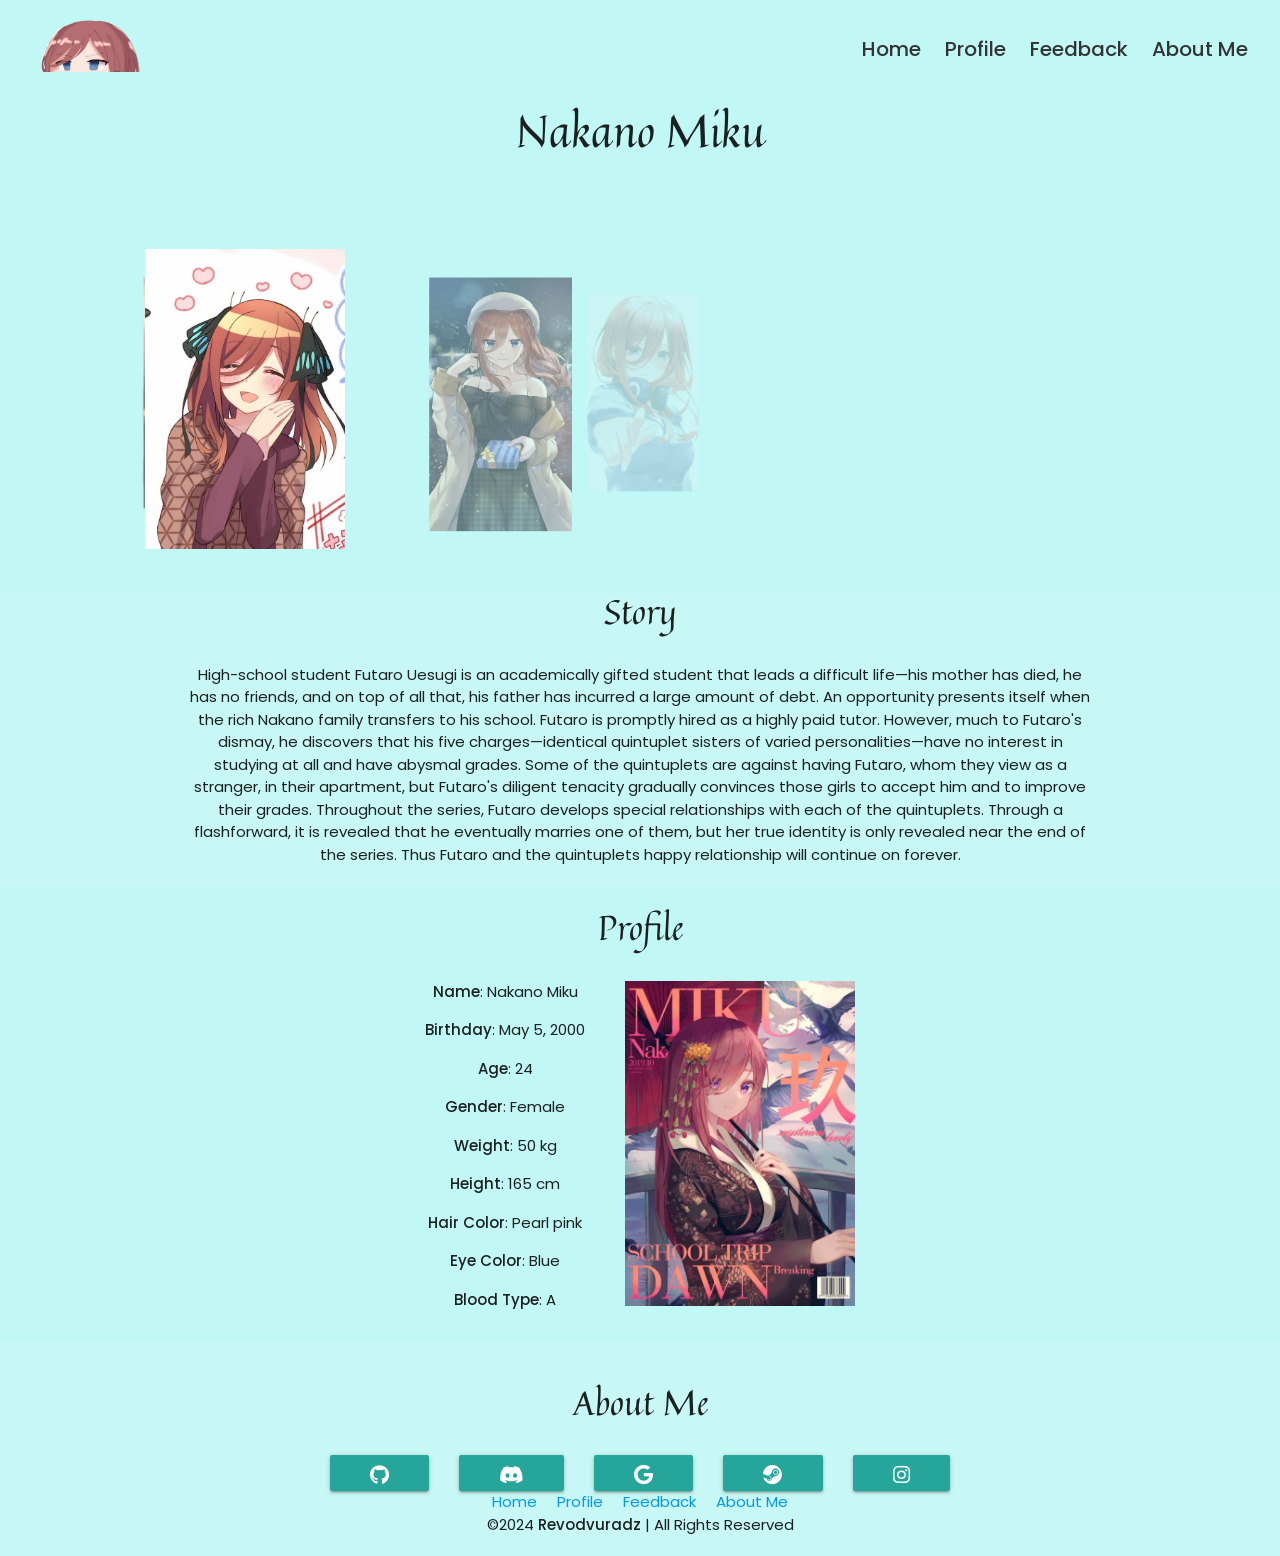
<file: index.html>
<!DOCTYPE html>
<html lang="en">
<head>
    <meta charset="UTF-8">
    <meta name="viewport" content="width=device-width, initial-scale=1.0">
    <title>Contoh Struktur HTML</title>
    <link href="https://fonts.googleapis.com/css2?family=Nunito:wght@200;300;400;500;600;700&family=Prata&family=Quintessential&display=swap" rel="stylesheet">
    <link rel="stylesheet" href="style.css">
    <link rel="stylesheet" href="https://cdnjs.cloudflare.com/ajax/libs/materialize/1.0.0/css/materialize.min.css">
    <link rel="stylesheet" href="https://cdnjs.cloudflare.com/ajax/libs/font-awesome/4.7.0/css/font-awesome.min.css">
    <link rel="stylesheet" href="https://use.fontawesome.com/releases/v5.8.1/css/all.css" integrity="sha384-50oBUHEmvpQ+1lW4y57PTFmhCaXp0ML5d60M1M7uH2+nqUivzIebhndOJK28anvf" crossorigin="anonymous">
</head>
<body>
    <header>
        <navbar>
            <a href="landingpage.html">
                <img src="gambar/miku2.png" alt="pala miku">
            </a>
            <ul class="nav-links">
                <li><a href="landingpage.html">Home</a></li>
                <li class="center"><a href="#profile">Profile</a></li>
                <li class="forward"><a href="#">Feedback</a></li>
                <li class="upward"><a href="#aboutme">About Me</a></li>
            </ul>
        </navbar>
    </header>

    <main>
        <h3>Nakano Miku</h3>
        <section class="carousel-box">
            <div class="carousel">
                <a class="carousel-item" href="#one!"><img src="gambar/miku10.jpg"></a>
                <a class="carousel-item" href="#two!"><img src="gambar/miku4.jpg"></a>
                <a class="carousel-item" href="#three!"><img src="gambar/miku8.jpg"></a>
                <a class="carousel-item" href="#four!"><img src="gambar/miku6.jpg"></a>
                <a class="carousel-item" href="#five!"><img src="gambar/miku9.jpg"></a>
            </div>
        </section>

        <article>
            <div class="article-item">
                <h4>Story</h4>
                <p>High-school student Futaro Uesugi is an academically gifted student that leads a difficult life—his mother has died, he has no friends, and on top of all that, his father has incurred a large amount of debt.

                    An opportunity presents itself when the rich Nakano family transfers to his school. Futaro is promptly hired as a highly paid tutor. However, much to Futaro's dismay, he discovers that his five charges—identical quintuplet sisters of varied personalities—have no interest in studying at all and have abysmal grades. Some of the quintuplets are against having Futaro, whom they view as a stranger, in their apartment, but Futaro's diligent tenacity gradually convinces those girls to accept him and to improve their grades.
                    
                    Throughout the series, Futaro develops special relationships with each of the quintuplets. Through a flashforward, it is revealed that he eventually marries one of them, but her true identity is only revealed near the end of the series. Thus Futaro and the quintuplets happy relationship will continue on forever.</p>
            </div>
        </article>
        <h4>Profile</h4>
        <div class="profile" id="profile">   
            <article>
                <div class="aside-item">
                    
                    <ul id="profile-list"> 
                    </ul>
                </div>
            </article>
            <aside class="profile-aside">
                <img src="gambar/miku12.png" alt="Gambar Profil" class="profile-image">
            </aside>
        </div> 

        
    </main>

    <footer>
        <section class="footer">
            <div class="about" id="aboutme">
                <h4>About Me</h4>
                <div class="social-media">
                    <a href="https://github.com/revodvuradz" class="btn github">
                        <i class="fab fa-github"></i>
                      </a>
                      <a href="https://discord.com/users/700538070847455284" class="btn discord">
                        <i class="fab fa-discord"></i>
                      </a>
                      <a href="ahafizh011@gmail.com" class="btn google">
                        <i class="fab fa-google"></i>
                      </a>
                      <a href="https://steamcommunity.com/profiles/76561198398306077/" class="btn steam">
                        <i class="fab fa-steam"></i>
                      </a>
                      <a href="https://www.instagram.com/revo_d_vuradz/" class="btn isntagram">
                        <i class="fab fa-instagram"></i>
                      </a>
                </div>              
            </div>
            <div class="footer-menu">
                <ul class="menu">
                    <li class="menu-item"><a  href="landingpage.html">Home</a></li>
                    <li class="menu-item"><a  href="#profile">Profile</a></li>
                    <li class="menu-item"><a  href="#">Feedback</a></li>
                    <li class="menu-item"><a  href="#aboutme">About Me</a></li>
                </ul>
                <p>&copy;2024 <strong>Revodvuradz</strong>  | All Rights Reserved</p>
        </div>
        </section>
    </footer>

    <script src="https://cdnjs.cloudflare.com/ajax/libs/materialize/1.0.0/js/materialize.min.js"></script>
    <script src="script.js"></script>
    <script>
        document.addEventListener('DOMContentLoaded', function() {
            var elems = document.querySelectorAll('.carousel');
            var instances = M.Carousel.init(elems, {});
        });
    </script>
</body>
</html>
</file>
<file: style.css>
@import url('https://fonts.googleapis.com/css2?family=Poppins:wght@300;400;500;600;700&display=swap');

* {
  margin: 0;
  padding: 0;
  box-sizing: border-box;
  font-family: 'Poppins', sans-serif;
}

body {
  height: 100vh;
  display: flex;
  flex-direction: column; 
  background: #c1f7f5;
  padding-top: 20px; 
}

navbar {
  display: flex;
  justify-content: space-between;
  align-items: center;
  padding: 0 20px;
}

.nav-links {
  display: flex;
  align-items: center;
}

.nav-links li {
  list-style: none;
  margin: 0 12px;
}

.nav-links li a {
  position: relative;
  color: #333;
  font-size: 20px;
  font-weight: 500;
  padding: 6px 0;
  text-decoration: none;
}

.nav-links li a:before {
  content: '';
  position: absolute;
  bottom: 0;
  left: 0;
  height: 3px;
  width: 0%;
  background: #34efdf;
  border-radius: 12px;
  transition: all 0.4s ease;
}

.nav-links li a:hover:before {
  width: 100%;
}

.nav-links li.center a:before {
  left: 50%;
  transform: translateX(-50%);
}

.nav-links li.upward a:before {
  width: 100%;
  bottom: -5px;
  opacity: 0;
}

.nav-links li.upward a:hover:before {
  bottom: 0px;
  opacity: 1;
}

.nav-links li.forward a:before {
  width: 100%;
  transform: scaleX(0);
  transform-origin: right;
  transition: transform 0.4s ease;
}

.nav-links li.forward a:hover:before {
  transform: scaleX(1);
  transform-origin: left;
}

img {
  width: 100px; 
  margin-left: 20px;
  background: none;
}

h3{
  font-family: "Quintessential", serif;
  font-style: normal;
  text-align: center; 
}
.carousel-box {
  position: relative; 
  min-width: 450px;
  display: flex;
  justify-content: center;
  align-items: center;
  border: 1px solid rgba(225,225,225,0.1); 
  border-radius: 10px; 
  margin-top: -25px; 
  padding-bottom: 20px;
}

.article-item {
  text-align: center;
  padding-bottom: 20px;
  background: rgba(255,255,255,0.1);
}

.article-item p {
  max-width: 900px;
  margin: 0 auto;
}

h4 {
  font-family: "Quintessential", serif;
  font-style: normal;
  text-align: center; 
  padding-bottom: 20px;
}

.profile{
  display:flex;
  justify-content:center;
  gap:20px
}

#profile-list {
  display: flex; /* Mengubah tata letak menjadi flex */
  flex-direction: column; /* Mengatur agar elemen-elemen dalam list tampil ke bawah */
  align-items: center; /* Memusatkan list horizontal */
  padding-bottom: 20px;
  gap:6px
}

#profile-list li {
  margin-bottom: 10px; /* Memberi jarak antara elemen-elemen dalam list */
}

.profile-image {
  width: 230px; /* Menentukan lebar gambar */
  height: auto; /* Menyesuaikan tinggi gambar secara proporsional */
}

.social-media{
  display: flex; 
  justify-content: center;
  gap: 30px;
}

.social-media .btn {
  display: flex;
  justify-content: center;
  font-size: 24px; /* Menentukan ukuran font */
  padding: 2px 40px; /* Menyesuaikan padding tombol */
}


.footer {
  position: relative;
  width: 100%;
  background:#C8F8F6;
  min-height: 100px;
  padding: 20px 50px;
  display: flex;
  justify-content: center;
  align-items: center;
  flex-direction: column;
}

.menu{
  display: flex;
  justify-content: center;
  gap: 20px;
}

.menu-item{
  text-color: black;
}

@media only screen and (max-width: 768px) {
  .nav-links {
    flex-direction: column;
    align-items: center;
  }

  .nav-links li {
    margin: 12px 0;
  }

  .article-item {
    padding: 20px;
  }

  .profile {
    flex-direction: column;
    align-items: center;
  }

  .social-media {
    flex-wrap: wrap;
  }

  .social-media .btn {
    margin-bottom: 10px;
  }

  .menu {
    flex-direction: column;
    align-items: center;
  }

  .footer {
    padding: 20px;
  }
}

@media only screen and (max-width: 425px) {
  .nav-links {
    flex-direction: column;
    align-items: center;
  }

  .nav-links li {
    margin: 12px 0;
  }

  .article-item {
    padding: 20px;
  }

  .profile {
    flex-direction: column;
    align-items: center;
  }

  .social-media {
    flex-wrap: wrap;
  }

  .social-media .btn {
    margin-bottom: 10px;
  }

  .menu {
    flex-direction: column;
    align-items: center;
  }

  .footer {
    padding: 20px;
  }
}
</file>
